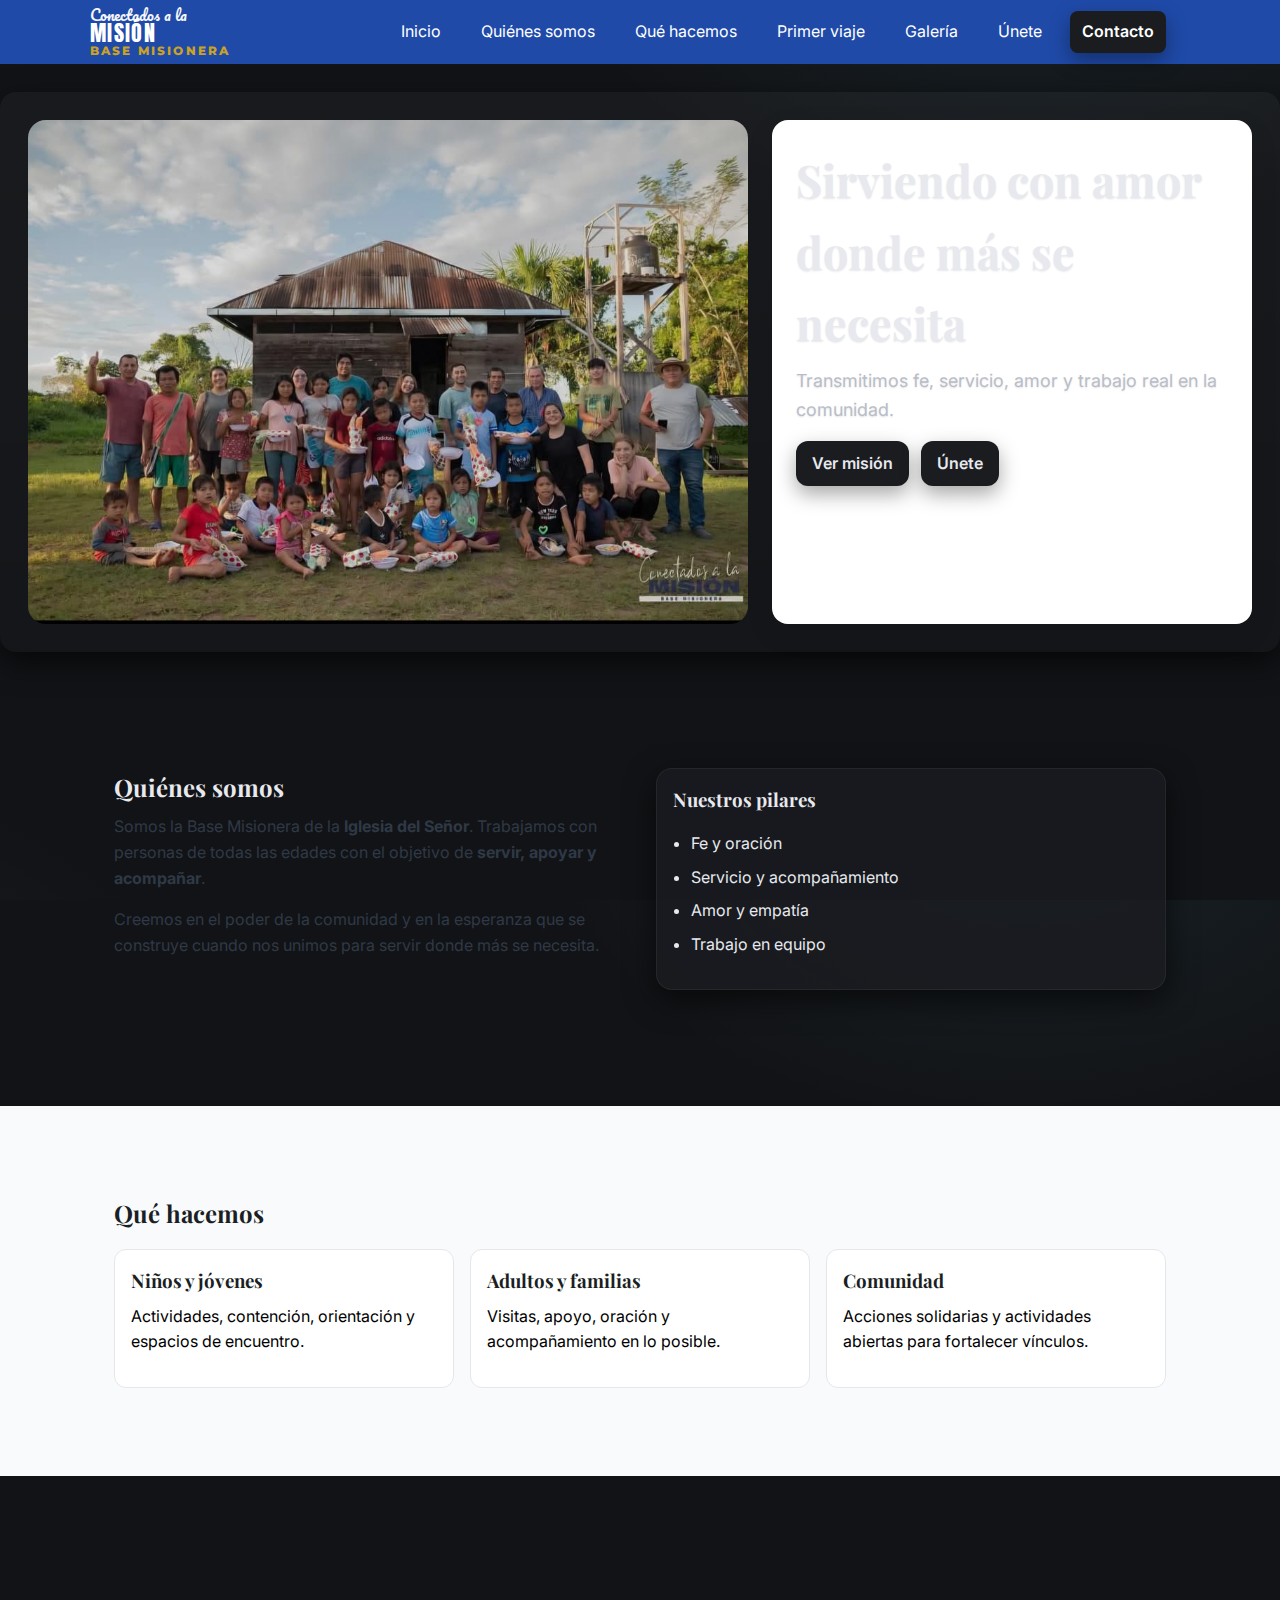
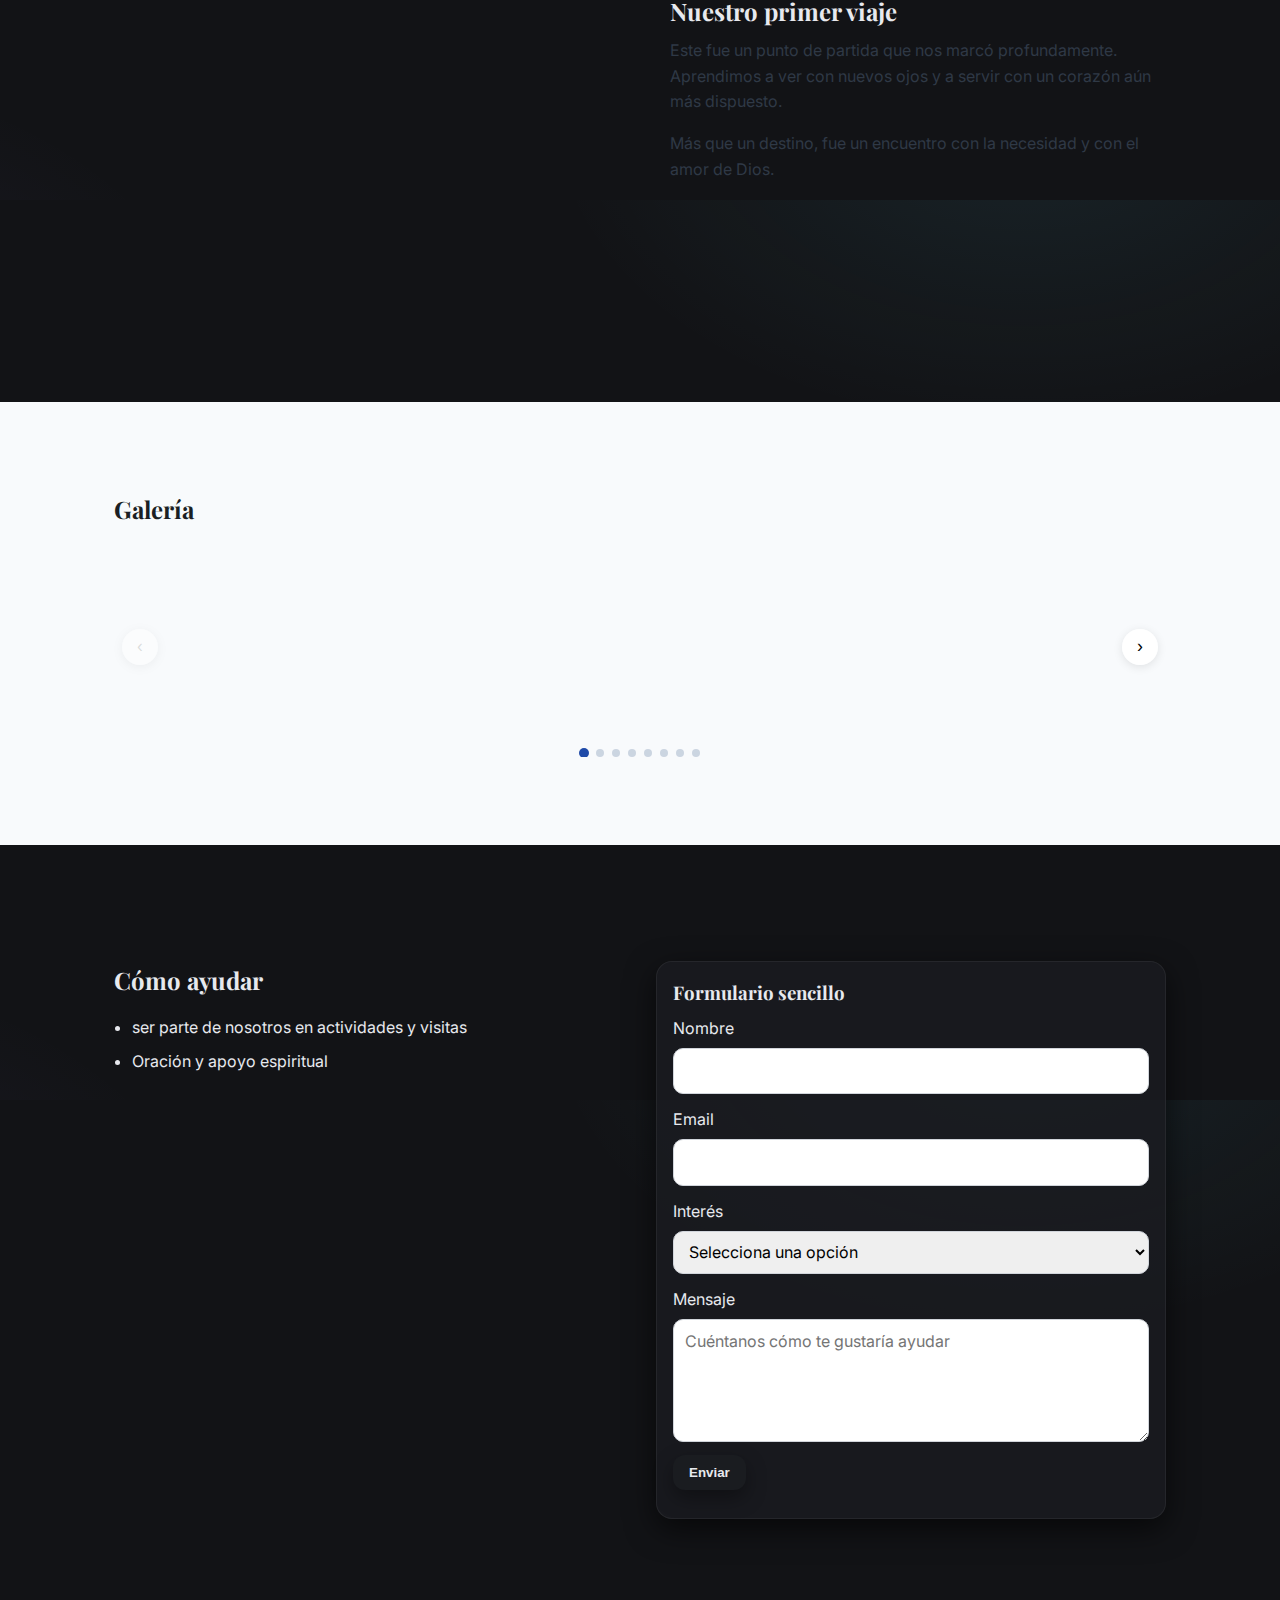
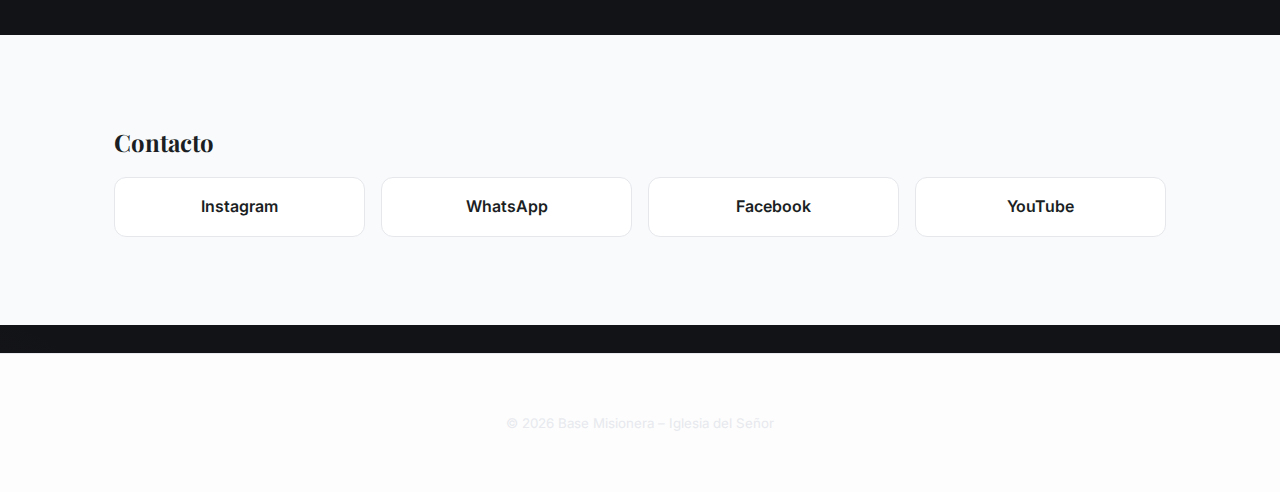
<file: index.html>
<!DOCTYPE html>
<html lang="es">
  <head>
    <meta charset="UTF-8" />
    <meta name="viewport" content="width=device-width, initial-scale=1" />
    <meta name="theme-color" content="#1f4aa8" />
    <title>Base Misionera – Iglesia del Señor</title>
    <meta name="description" content="Sirviendo con amor donde más se necesita. Únete a la Base Misionera de la Iglesia del Señor: fe, servicio y comunidad." />
    <link rel="preconnect" href="https://fonts.googleapis.com">
    <link rel="preconnect" href="https://fonts.gstatic.com" crossorigin>
    <link href="https://fonts.googleapis.com/css2?family=Inter:wght@300;400;600;700&family=Playfair+Display:wght@400;600;700&display=swap" rel="stylesheet">
    <link href="https://fonts.googleapis.com/css2?family=Anton&family=Pacifico&family=Montserrat:wght@400;600;800&display=swap" rel="stylesheet">
    <link rel="stylesheet" href="styles.css" />
  </head>
  <body>
    <header class="site-header">
      <div class="container header-inner">
        <div class="brand-wrap">
          <div class="logo-base" aria-label="Conectados a la MISIÓN – BASE MISIONERA">
            <span class="script-text">Conectados a la</span>
            <span class="main-text">MISIÓN</span>
            <span class="sub-text">BASE MISIONERA</span>
          </div>
          <a href="#inicio" class="brand"></a>
        </div>
        <button class="nav-toggle" aria-label="Abrir menú" aria-expanded="false">☰</button>
        <nav class="site-nav" aria-label="Principal">
          <ul>
            <li><a href="#inicio">Inicio</a></li>
            <li><a href="#quienes">Quiénes somos</a></li>
            <li><a href="#que-hacemos">Qué hacemos</a></li>
            <li><a href="#primer-viaje">Primer viaje</a></li>
            <li><a href="#galeria">Galería</a></li>
            <li><a href="#unete">Únete</a></li>
            <li><a href="#contacto" class="btn btn-outline">Contacto</a></li>
          </ul>
        </nav>
      </div>
    </header>

    <main>
      <!-- Hero Inicio -->
      <section id="inicio" class="section hero">
        <div class="hero-media">
          <!--este es el placeholder temporal después tengo que reemplazarlo -->
          <img src="fts/primer-viaje-misionero.jpeg" alt="Primer viaje misionero" />
        </div>
        <div class="container hero-content">
          <h1 class="display">Sirviendo con amor donde más se necesita</h1>
          <p class="lead">Transmitimos fe, servicio, amor y trabajo real en la comunidad.</p>
          <div class="actions">
            <a href="#que-hacemos" class="btn">Ver misión</a>
            <a href="#unete" class="btn btn-secondary">Únete</a>
          </div>
        </div>
      </section>

      <!-- Quiénes somos -->
      <section id="quienes" class="section">
        <div class="container grid-2">
          <div>
            <h2>Quiénes somos</h2>
            <p>
              Somos la Base Misionera de la <strong>Iglesia del Señor</strong>. Trabajamos con personas
              de todas las edades con el objetivo de <strong>servir, apoyar y acompañar</strong>.
            </p>
            <p>
              Creemos en el poder de la comunidad y en la esperanza que se construye
              cuando nos unimos para servir donde más se necesita.
            </p>
          </div>
          <div>
            <div class="card">
              <h3>Nuestros pilares</h3>
              <ul class="check-list">
                <li>Fe y oración</li>
                <li>Servicio y acompañamiento</li>
                <li>Amor y empatía</li>
                <li>Trabajo en equipo</li>
              </ul>
            </div>
          </div>
        </div>
      </section>

      <!-- Qué hacemos -->
      <section id="que-hacemos" class="section alt">
        <div class="container">
          <h2>Qué hacemos</h2>
          <div class="features">
            <article class="feature">
              <h3>Niños y jóvenes</h3>
              <p>Actividades, contención, orientación y espacios de encuentro.</p>
            </article>
            <article class="feature">
              <h3>Adultos y familias</h3>
              <p>Visitas, apoyo, oración y acompañamiento en lo posible.</p>
            </article>
            <article class="feature">
              <h3>Comunidad</h3>
              <p>Acciones solidarias y actividades abiertas para fortalecer vínculos.</p>
            </article>
          </div>
        </div>
      </section>

      <!-- Nuestro primer viaje -->
      <section id="primer-viaje" class="section">
        <div class="container grid-2">
          <div class="video-wrap">
            <!-- Reemplazar el src con el video real de YouTube -->
            <iframe width="560" height="315" src="https://www.youtube.com/embed/VxhRUOtASww?si=l2N8qvL08DmtcwKj" title="Nuestro primer viaje" frameborder="0" allow="accelerometer; autoplay; clipboard-write; encrypted-media; gyroscope; picture-in-picture; web-share" allowfullscreen></iframe>
          </div>
          <div>
            <h2>Nuestro primer viaje</h2>
            <p>
              Este fue un punto de partida que nos marcó profundamente. Aprendimos a ver
              con nuevos ojos y a servir con un corazón aún más dispuesto.
            </p>
            <p>
              Más que un destino, fue un encuentro con la necesidad y con el amor de Dios.
            </p>
          </div>
        </div>
      </section>

      <!-- Galería en carrusel -->
      <section id="galeria" class="section alt">
        <div class="container">
          <h2>Galería</h2>
          <div class="carousel" aria-label="Galería de actividades">
            <button class="carousel-btn prev" aria-label="Anterior">‹</button>
            <div class="carousel-track">
              <img src="fts/1.jpeg" alt="Galería 1" loading="lazy" decoding="async" fetchpriority="low" sizes="(max-width: 700px) 85vw, 320px" />
              <img src="fts/2.jpeg" alt="Galería 2" loading="lazy" decoding="async" fetchpriority="low" sizes="(max-width: 700px) 85vw, 320px" />
              <img src="fts/3.jpeg" alt="Galería 3" loading="lazy" decoding="async" fetchpriority="low" sizes="(max-width: 700px) 85vw, 320px" />
              <img src="fts/4.jpeg" alt="Galería 4" loading="lazy" decoding="async" fetchpriority="low" sizes="(max-width: 700px) 85vw, 320px" />
              <img src="fts/5.jpeg" alt="Galería 5" loading="lazy" decoding="async" fetchpriority="low" sizes="(max-width: 700px) 85vw, 320px" />
              <img src="fts/6.jpeg" alt="Galería 6" loading="lazy" decoding="async" fetchpriority="low" sizes="(max-width: 700px) 85vw, 320px" />
              <img src="fts/7.jpeg" alt="Galería 7" loading="lazy" decoding="async" fetchpriority="low" sizes="(max-width: 700px) 85vw, 320px" />
              <img src="fts/8.jpeg" alt="Galería 8" loading="lazy" decoding="async" fetchpriority="low" sizes="(max-width: 700px) 85vw, 320px" />
            </div>
            <button class="carousel-btn next" aria-label="Siguiente">›</button>
          </div>
        </div>
      </section>

      <!-- Únete -->
      <section id="unete" class="section">
        <div class="container grid-2">
          <div>
            <h2>Cómo ayudar</h2>
            <ul class="check-list">
              <li>ser parte de nosotros en actividades y visitas</li>              
              <li>Oración y apoyo espiritual</li>
            </ul>
          </div>
          <div>
            <form id="contact-form" class="card" novalidate>
              <h3>Formulario sencillo</h3>
              <div class="field">
                <label for="name">Nombre</label>
                <input id="name" name="name" type="text" required />
              </div>
              <div class="field">
                <label for="email">Email</label>
                <input id="email" name="email" type="email" required />
              </div>
              <div class="field">
                <label for="topic">Interés</label>
                <select id="topic" name="topic" required>
                  <option value="">Selecciona una opción</option>
                  <option value="voluntariado">ser parte de la base misionera</option>
                  <option value="oracion">Oración</option>
                </select>
              </div>
              <div class="field">
                <label for="message">Mensaje</label>
                <textarea id="message" name="message" rows="4" placeholder="Cuéntanos cómo te gustaría ayudar"></textarea>
              </div>
              <button type="submit" class="btn">Enviar</button>
              <p class="form-note" aria-live="polite"></p>
            </form>
          </div>
        </div>
      </section>

      <!-- Contacto -->
      <section id="contacto" class="section alt">
        <div class="container">
          <h2>Contacto</h2>
          <div class="contact-grid">
            <a class="contact-card" href="https://www.instagram.com/basemisionera_ids?utm_source=ig_web_button_share_sheet&igsh=ZDNlZDc0MzIxNw==" target="_blank" rel="noopener">Instagram</a>
            <a class="contact-card" href="https://l.instagram.com/?u=https%3A%2F%2Fchat.whatsapp.com%2FD4Kg6bnzYG71ovpInO3hpd%3Futm_source%3Dig%26utm_medium%3Dsocial%26utm_content%3Dlink_in_bio%26fbclid%3DPAZXh0bgNhZW0CMTEAc3J0YwZhcHBfaWQMMjU2MjgxMDQwNTU4AAGnPi_Nz1KHdrhcMXdwURz0FLfYx5VQ8tZdPKJn3hHfs0XJomHHfVpWHK1XoRY_aem_x4Ly8ZIIPSAeWdkou3Rx7g&e=AT3V-4RbDXELWR9aqes_WbhBOZg37GMbG35ZEIrh6C0I82OvRT7RjG1ZdHpzqia5fF8HWGJ17FVsDmhsyUhfRsAqokBg94Hpxvb25SPZCw" target="_blank" rel="noopener">WhatsApp</a>          
            <a class="contact-card" href="https://www.facebook.com/base.misionera.ids.2025?mibextid=wwXIfr&rdid=ekRkFND589dToUUQ&share_url=https%3A%2F%2Fwww.facebook.com%2Fshare%2F1GwsbxoATt%2F%3Fmibextid%3DwwXIfr%26utm_source%3Dig%26utm_medium%3Dsocial%26utm_content%3Dlink_in_bio#"target="_blank" rel="noopener">Facebook</a>    
            <a class="contact-card" href="https://www.youtube.com/@basemisioneraIDS">YouTube</a>
          </div>
        </div>
      </section>
    </main>

    <footer class="site-footer">
      <div class="container">
        <small>© <span id="year"></span> Base Misionera – Iglesia del Señor</small>
      </div>
    </footer>

    <!-- Lightbox para ver imágenes en grande -->
    <div class="lightbox" aria-hidden="true" role="dialog" aria-label="Visor de imagen">
      <button class="lightbox-close" aria-label="Cerrar">×</button>
      <button class="lightbox-arrow prev" aria-label="Anterior">‹</button>
      <img class="lightbox-img" alt="Vista ampliada" />
      <button class="lightbox-arrow next" aria-label="Siguiente">›</button>
    </div>

    <script src="script.js"></script>
  </body>
</html>
</file>
<file: styles.css>
:root {
  --blue: #1f4aa8;
  --blue-700: #15347a;
  --gold: #c9a227;
  --olive: #5b6b4f;
  --bg: #ffffff;
  --text: #1b1f24;
  --muted: #5e6a78;
}

* { box-sizing: border-box; }
html { scroll-behavior: smooth; }
body {
  margin: 0;
  font-family: Inter, system-ui, -apple-system, Segoe UI, Roboto, Arial, sans-serif;
  color: var(--text);
  background: var(--bg);
  line-height: 1.6;
}
h1,h2,h3 { font-family: "Playfair Display", Georgia, serif; margin: 0 0 .5rem; }
p { margin: 0 0 1rem; color: #2f3946; }
a { color: var(--blue); text-decoration: none; }

.container { max-width: 1100px; margin: 0 auto; padding: 0 1rem; }
/* Pegado a la izquierda del encabezado (sin padding lateral) */
.site-header .container { padding-left: 0; }

/* Header */
.site-header {
  position: sticky; top: 0; z-index: 50;
  background: var(--blue);
  color: #000;
  padding: 0 1rem;
  border-bottom: none;
}
.header-inner { display: flex; align-items: center; justify-content: space-between; height: 64px; }
.brand { font-weight: 700; color: var(--blue); letter-spacing: .3px; }
.brand-wrap { display: flex; align-items: center; gap: .75rem; }
.brand-logo { height: 44px; width: auto; border-radius: 6px; object-fit: contain; }
.brand-slogan { font-family: "Playfair Display", Georgia, serif; font-weight: 600; color: #fff; font-size: .95rem; letter-spacing: .2px; }

/* Logo tipográfico */
.logo-base { display: grid; align-items: center; gap: 0; line-height: 1; }
.logo-base .script-text { font-family: "Pacifico", cursive; color: #fff; font-size: 0.95rem; opacity: 0.95; }
.logo-base .main-text { font-family: "Anton", sans-serif; color: #fff; font-size: 1.4rem; letter-spacing: .06em; }
.logo-base .sub-text { font-family: "Montserrat", sans-serif; font-weight: 800; font-size: 0.75rem; color: var(--gold); letter-spacing: .18em; }
.site-nav ul { display: flex; gap: 1rem; align-items: center; list-style: none; margin: 0; padding: 0; }
.site-nav a { padding: .5rem .75rem; border-radius: 8px; }
.site-nav a:hover { background: #f1f5f9; }
.nav-toggle { display: none; border: none; background: transparent; font-size: 1.5rem; }

/* Header color overrides on blue bar */
.site-header .brand { color: #fff; }
.site-header .site-nav a { color: #fff; }
.site-header .site-nav a:hover { background: rgba(255,255,255,.12); }
.site-header .nav-toggle { color: #fff; }
.site-header .btn-outline { border-color: #fff; color: #fff; }
.site-header .btn-outline:hover { background: #fff; color: var(--blue); }

/* Buttons */
.btn { display: inline-block; background: var(--blue); color: white; padding: .75rem 1rem; border-radius: 10px; font-weight: 600; }
.btn:hover { background: var(--blue-700); }
.btn-secondary { background: var(--gold); color: #1b1f24; }
.btn-outline { border: 1px solid var(--blue); color: var(--blue); }
.btn-outline:hover { background: var(--blue); color: white; }

/* Sections */
.section { padding: 4rem 0; }
.section.alt { background: #f8fafc; }

/* Aumentar contraste en "Qué hacemos" */
#que-hacemos p { color: #000; }
#que-hacemos h2, #que-hacemos h3 { color: #1b1f24; }

/* Aumentar contraste en "Galería" */
#galeria p { color: #000; }
#galeria h2, #galeria h3 { color: #1b1f24; }

/* Aumentar contraste en "Contacto" */
#contacto p { color: #000; }
#contacto h2, #contacto h3 { color: #1b1f24; }
#contacto .contact-card { color: #1b1f24; }

.hero { position: relative; padding: 0; }
.hero-media { position: relative; border-radius: 18px; overflow: hidden; }
.hero-media img { width: 100%; height: 56vh; object-fit: cover; display: block; }
/* Sombreado sutil sobre la foto del home */
.hero-media::after {
  content: "";
  position: absolute;
  inset: 0;
  pointer-events: none;
  background: linear-gradient(180deg, rgba(0,0,0,0.18) 0%, rgba(0,0,0,0.12) 40%, rgba(0,0,0,0.08) 70%, rgba(0,0,0,0.04) 100%);
}
.hero-content { position: relative; margin-top: -5rem; background: white; border-radius: 16px; box-shadow: 0 10px 30px rgba(0,0,0,.08); padding: 2rem; }
.hero .display, .hero .lead { text-shadow: 0 1px 2px rgba(0,0,0,.10); }
.display { font-size: clamp(1.8rem, 3.5vw, 3rem); }
.lead { font-size: 1.125rem; color: #24303d; }
.actions { display: flex; gap: .75rem; margin-top: 1rem; }

.grid-2 { display: grid; grid-template-columns: repeat(2, 1fr); gap: 2rem; }
.card { border: 1px solid #e5e7eb; border-radius: 12px; padding: 1.25rem; background: white; }
.check-list { padding-left: 1.1rem; }
.check-list li { margin-bottom: .5rem; }

/* Qué hacemos */
.features { display: grid; grid-template-columns: repeat(3, 1fr); gap: 1rem; margin-top: 1rem; }
.feature { border: 1px solid #e5e7eb; border-radius: 12px; padding: 1rem; background: white; }

/* Video */
.video-wrap { aspect-ratio: 16/9; }
.video-wrap iframe { width: 100%; height: 100%; border: 0; border-radius: 12px; }

/* Carrusel */
.carousel { position: relative; overflow: hidden; }
.carousel-track { display: flex; gap: 1rem; transition: transform .4s ease; }
.carousel-track img { width: 100%; max-width: 320px; height: 200px; object-fit: cover; border-radius: 12px; flex: 0 0 auto; }
/* Optimización móvil del carrusel */
@media (max-width: 700px) {
  .carousel-track { gap: .5rem; }
  .carousel-track img {
    max-width: 85vw;
    height: 52vw; /* relación aprox 16:9 en móvil */
    object-fit: cover;
  }
  .carousel-btn { width: 32px; height: 32px; }
}

/* Mejora para pantallas muy pequeñas */
@media (max-width: 380px) {
  .carousel-track img {
    max-width: 90vw;
    height: 56vw;
  }
}
.carousel-btn { position: absolute; top: 50%; transform: translateY(-50%); border: none; background: rgba(255,255,255,.9); box-shadow: 0 2px 10px rgba(0,0,0,.1); border-radius: 999px; width: 36px; height: 36px; font-size: 1.1rem; cursor: pointer; z-index: 2; }
.carousel-btn.prev { left: .5rem; }
.carousel-btn.next { right: .5rem; }

/* Estado deshabilitado de flechas del carrusel */
.carousel-btn[disabled] {
  opacity: 0.45;
  cursor: not-allowed;
  pointer-events: none;
}

/* Form */
.field { display: grid; gap: .4rem; margin-bottom: .8rem; }
input, select, textarea { padding: .6rem .7rem; border: 1px solid #d1d5db; border-radius: 10px; font: inherit; }
input:focus, select:focus, textarea:focus { outline: 2px solid #cfe0ff; border-color: #a3bffa; }
.form-note { margin-top: .5rem; font-size: .95rem; color: var(--olive); }

/* Contacto */
.contact-grid { display: grid; grid-template-columns: repeat(4, 1fr); gap: 1rem; margin-top: 1rem; }
.contact-card { display: grid; place-items: center; border: 1px solid #e5e7eb; border-radius: 12px; padding: 1rem; background: white; font-weight: 600; }

/* Footer */
.site-footer { padding: 2rem 0; border-top: 1px solid #e8eaef; background: #fdfdfd; text-align: center; }

/* Responsive */
@media (max-width: 900px) {
  .grid-2 { grid-template-columns: 1fr; }
  .hero-media { border-radius: 16px; }
  .hero-media img { height: 45vh; }
  .contact-grid { grid-template-columns: repeat(2, 1fr); }
}

@media (max-width: 700px) {
  .hero-content { margin-top: -3rem; padding: 1.25rem; }
  .display { font-size: clamp(1.6rem, 5.2vw, 2.6rem); }
  .lead { font-size: 1.06rem; }
  .hero-media img { height: 45vh; border-radius: 16px; }
  .site-nav { position: fixed; inset: 64px 0 auto 0; background: var(--blue); border-top: none; transform: translateY(-120%); transition: transform .25s ease; }
  .site-nav.open { transform: translateY(0); }
  .site-nav ul { flex-direction: column; padding: 1rem; }
  .site-nav a { color: #fff; }
  .site-nav a:hover { background: rgba(255,255,255,.12); }
  .nav-toggle { display: inline-block; }
  .brand-slogan { display: none; }
  .logo-base { display: none; }
}
/* Tema oscuro moderno: paleta negros/grises con acentos */
:root {
  --bg-0: #0b0b0c;
  --bg-1: #121316;
  --bg-2: #1a1c20;
  --text-0: #e7e9ee;
  --text-1: #b9bdc7;
  --accent: #6be6ff; /* celeste más suave */
  --accent-2: #9b7bff; /* violeta tenue */
  --shadow: 0 10px 30px rgba(0,0,0,0.6);
  --radius: 16px;
}

* { box-sizing: border-box; }
html, body { height: 100%; }
body {
  margin: 0;
  font-family: 'Inter', system-ui, -apple-system, Segoe UI, Roboto, Oxygen, Ubuntu, Cantarell, 'Fira Sans', 'Droid Sans', 'Helvetica Neue', sans-serif;
  color: var(--text-0);
  background: radial-gradient(1200px 800px at 80% -10%, rgba(107,230,255,0.08), transparent 40%),
              radial-gradient(1200px 800px at -20% 120%, rgba(155,123,255,0.08), transparent 40%),
              var(--bg-1);
}

/* Header */
.app-header {
  position: sticky; top: 0; z-index: 50;
  display: flex; align-items: center; justify-content: space-between;
  padding: 16px 24px; background: rgba(18,19,22,0.85);
  backdrop-filter: blur(8px); border-bottom: 1px solid rgba(255,255,255,0.06);
}
.brand { display: flex; align-items: center; gap: 12px; }
.logo {
  width: 40px; height: 40px; border-radius: 12px;
  display: grid; place-items: center; font-weight: 700; color: #0b0b0c;
  background: linear-gradient(135deg, var(--accent), var(--accent-2));
}
.titles h1 { margin: 0; font-size: 18px; }
.titles .subtitle { margin: 0; font-size: 12px; color: var(--text-1); }

.nav { display: flex; gap: 16px; }
.nav-link { color: var(--text-1); text-decoration: none; font-weight: 600; }
.nav-link:hover, .nav-link.active { color: var(--text-0); }

/* Container + sections */
.container { max-width: 1100px; margin: 0 auto; padding: 24px; }
.section { margin: 28px 0; }
.section-title { font-size: 20px; margin: 0 0 16px; }

/* Hero */
.hero {
  display: grid; grid-template-columns: 1.2fr 0.8fr; gap: 24px;
  padding: 28px; border-radius: var(--radius);
  background: linear-gradient(180deg, rgba(255,255,255,0.03), rgba(255,255,255,0.01));
  box-shadow: var(--shadow);
}
.hero-content h2 { margin: 0 0 12px; font-size: 28px; }
.hero-content p { margin: 0 0 16px; color: var(--text-1); }
.hero-actions { display: flex; gap: 12px; }

.btn {
  appearance: none; border: none; cursor: pointer; font-weight: 600;
  padding: 10px 16px; border-radius: 12px; color: var(--text-0);
  background: var(--bg-2); box-shadow: 0 8px 20px rgba(0,0,0,0.35);
  transition: transform .12s ease, box-shadow .12s ease, background .2s ease;
}
.btn:hover { transform: translateY(-1px); box-shadow: 0 12px 24px rgba(0,0,0,0.4); }
.btn.primary { background: linear-gradient(135deg, rgba(107,230,255,0.25), rgba(155,123,255,0.25)); border: 1px solid rgba(255,255,255,0.08); }
.btn.ghost { background: transparent; border: 1px solid rgba(255,255,255,0.10); color: var(--text-1); }
.btn.small { padding: 8px 12px; font-size: 13px; }

.hero-visual { position: relative; min-height: 220px; overflow: hidden; }
.orb {
  position: absolute; right: 10%; top: 10%; width: 160px; height: 160px; border-radius: 50%;
  background: radial-gradient(circle at 30% 30%, rgba(107,230,255,0.35), rgba(155,123,255,0.20) 60%, rgba(255,255,255,0.06) 80%, transparent 100%);
  filter: blur(2px);
  animation: float 6s ease-in-out infinite;
}
.grid-lines {
  position: absolute; inset: 0; background-image:
    linear-gradient(rgba(255,255,255,0.06) 1px, transparent 1px),
    linear-gradient(90deg, rgba(255,255,255,0.06) 1px, transparent 1px);
  background-size: 24px 24px; opacity: 0.4; mix-blend-mode: lighten;
}
@keyframes float { 0%, 100% { transform: translateY(0); } 50% { transform: translateY(-8px); } }

/* Cards */
.cards { display: grid; grid-template-columns: repeat(3, 1fr); gap: 16px; }
.card {
  background: rgba(26,28,32,0.8); border: 1px solid rgba(255,255,255,0.06);
  border-radius: var(--radius); padding: 16px; box-shadow: var(--shadow);
}
.card h4 { margin: 0 0 8px; }
.card p { margin: 0 0 12px; color: var(--text-1); }

/* Results grid */
.results-grid { display: grid; grid-template-columns: repeat(4, 1fr); gap: 16px; }
.result-tile {
  background: linear-gradient(180deg, rgba(255,255,255,0.02), rgba(255,255,255,0.01));
  border: 1px solid rgba(255,255,255,0.06);
  border-radius: var(--radius); padding: 16px; box-shadow: var(--shadow);
}
.tile-header { color: var(--text-1); font-size: 12px; }
.tile-value { font-size: 22px; margin-top: 6px; }

/* Footer */
.app-footer { text-align: center; padding: 24px; color: var(--text-1); }

/* Responsive */
@media (max-width: 960px) {
  .hero { grid-template-columns: 1fr; }
  .cards { grid-template-columns: 1fr 1fr; }
  .results-grid { grid-template-columns: 1fr 1fr; }
}
@media (max-width: 640px) {
  .cards { grid-template-columns: 1fr; }
  .results-grid { grid-template-columns: 1fr; }
}

/* === Carrusel (estilos base + móvil) === */
.carousel { position: relative; overflow: hidden; }
.carousel-track { display: flex; gap: 1rem; transition: transform .4s ease; }
.carousel-track img { width: 100%; max-width: 320px; height: 200px; object-fit: cover; border-radius: 12px; flex: 0 0 auto; display: block; }
.carousel-btn { position: absolute; top: 50%; transform: translateY(-50%); border: none; background: rgba(255,255,255,.9); box-shadow: 0 2px 10px rgba(0,0,0,.1); border-radius: 999px; width: 36px; height: 36px; font-size: 1.1rem; cursor: pointer; }
.carousel-btn.prev { left: .5rem; }
.carousel-btn.next { right: .5rem; }

/* Puntos de paginación */
.carousel-dots { display: flex; justify-content: center; align-items: center; gap: 8px; margin-top: .75rem; }
.carousel-dot { width: 8px; height: 8px; border-radius: 50%; background: #cbd5e1; border: none; padding: 0; cursor: pointer; transition: transform .15s ease, background .15s ease; }
.carousel-dot[aria-current="true"] { background: var(--blue); transform: scale(1.25); }

/* Optimización móvil del carrusel */
@media (max-width: 700px) {
  .carousel-track { gap: .5rem; }
  .carousel-track img { max-width: 85vw; height: 52vw; object-fit: cover; }
  .carousel-btn { width: 32px; height: 32px; }
}

@media (max-width: 380px) {
  .carousel-track img { max-width: 90vw; height: 56vw; }
}

/* Lightbox (visor de imagen) */
.lightbox { position: fixed; inset: 0; background: rgba(0,0,0,.75); display: none; place-items: center; z-index: 1000; padding: 4vw; }
.lightbox.open { display: grid; }
.lightbox-img { max-width: 92vw; max-height: 92vh; border-radius: 12px; box-shadow: 0 10px 30px rgba(0,0,0,.4); cursor: zoom-out; }
.lightbox-close { position: absolute; top: 12px; right: 12px; width: 40px; height: 40px; border-radius: 999px; border: none; background: rgba(255,255,255,.92); box-shadow: 0 2px 10px rgba(0,0,0,.2); font-size: 22px; cursor: pointer; }
/* Flechas dentro del lightbox */
.lightbox-arrow { position: absolute; top: 50%; transform: translateY(-50%); width: 44px; height: 44px; border-radius: 999px; border: none; background: rgba(255,255,255,.92); box-shadow: 0 2px 10px rgba(0,0,0,.25); font-size: 22px; cursor: pointer; z-index: 1001; display: grid; place-items: center; }
.lightbox-arrow.prev { left: 16px; }
.lightbox-arrow.next { right: 16px; }
</file>
